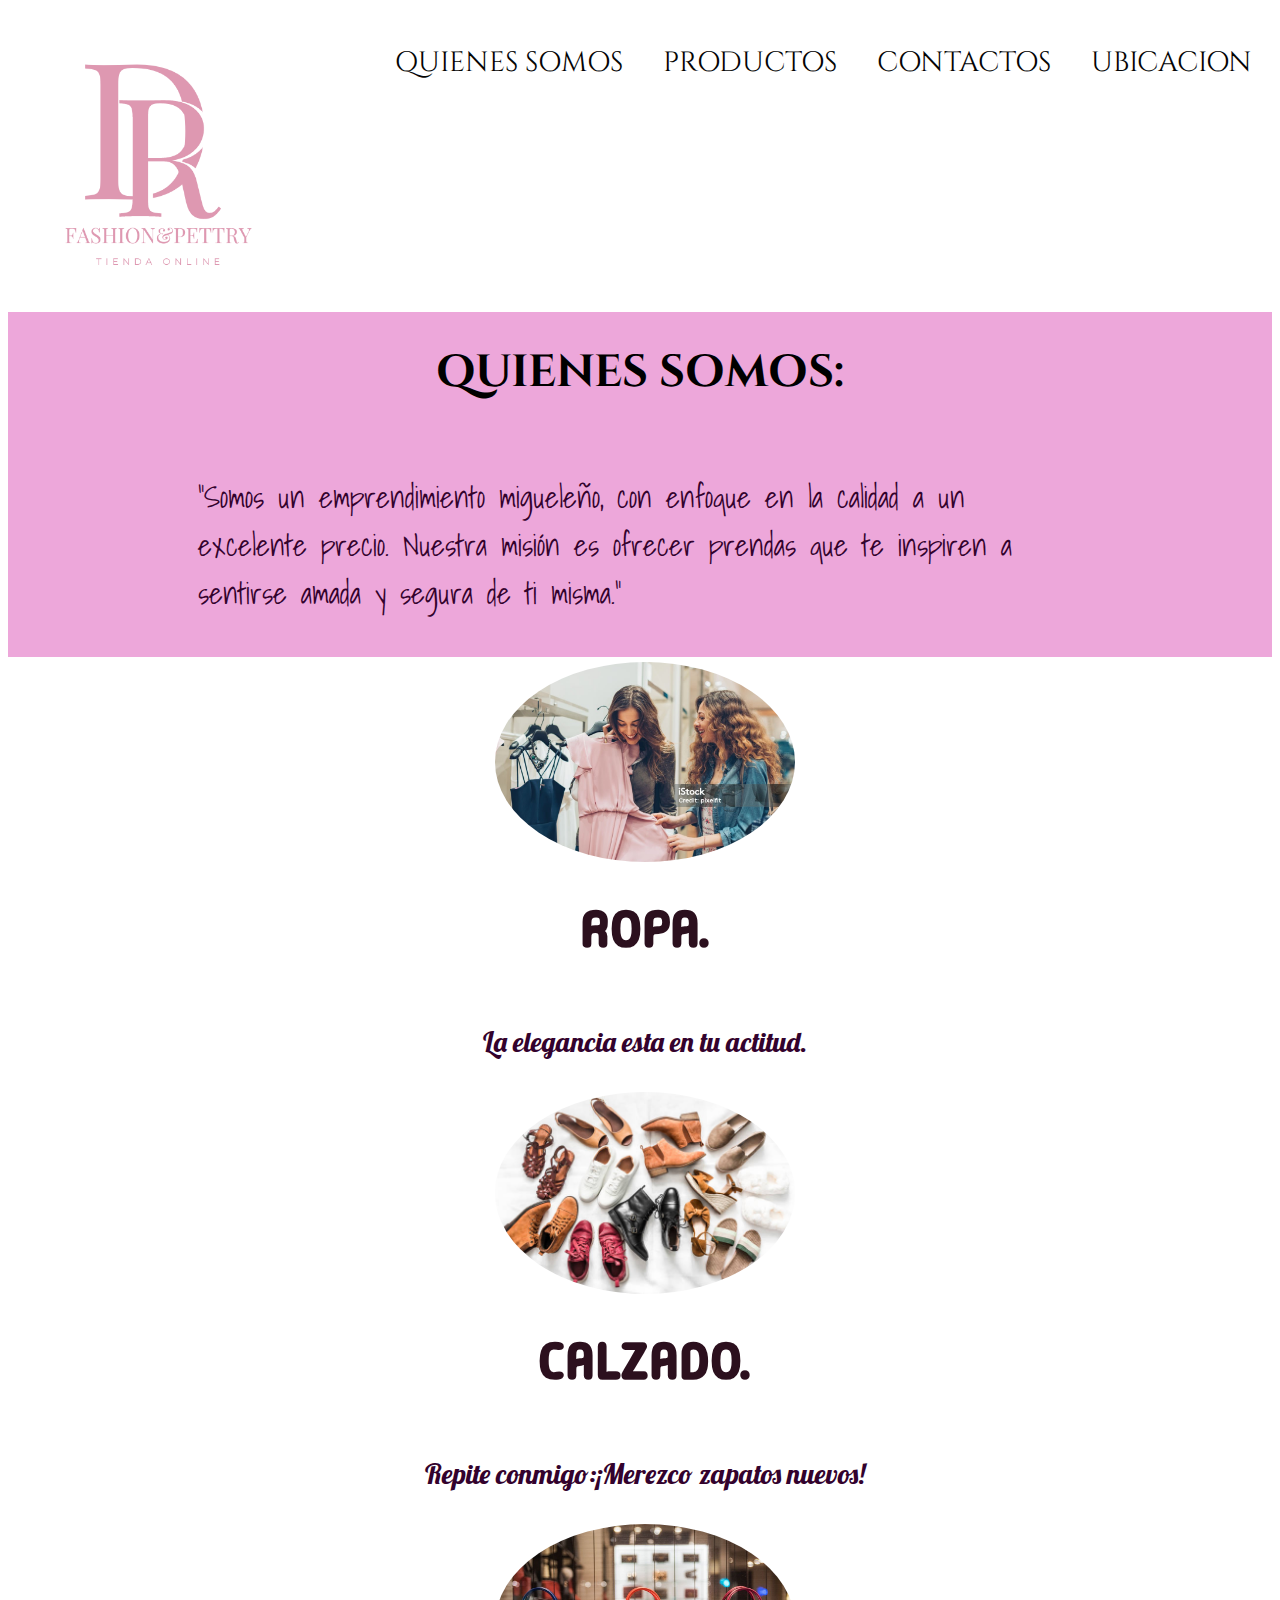
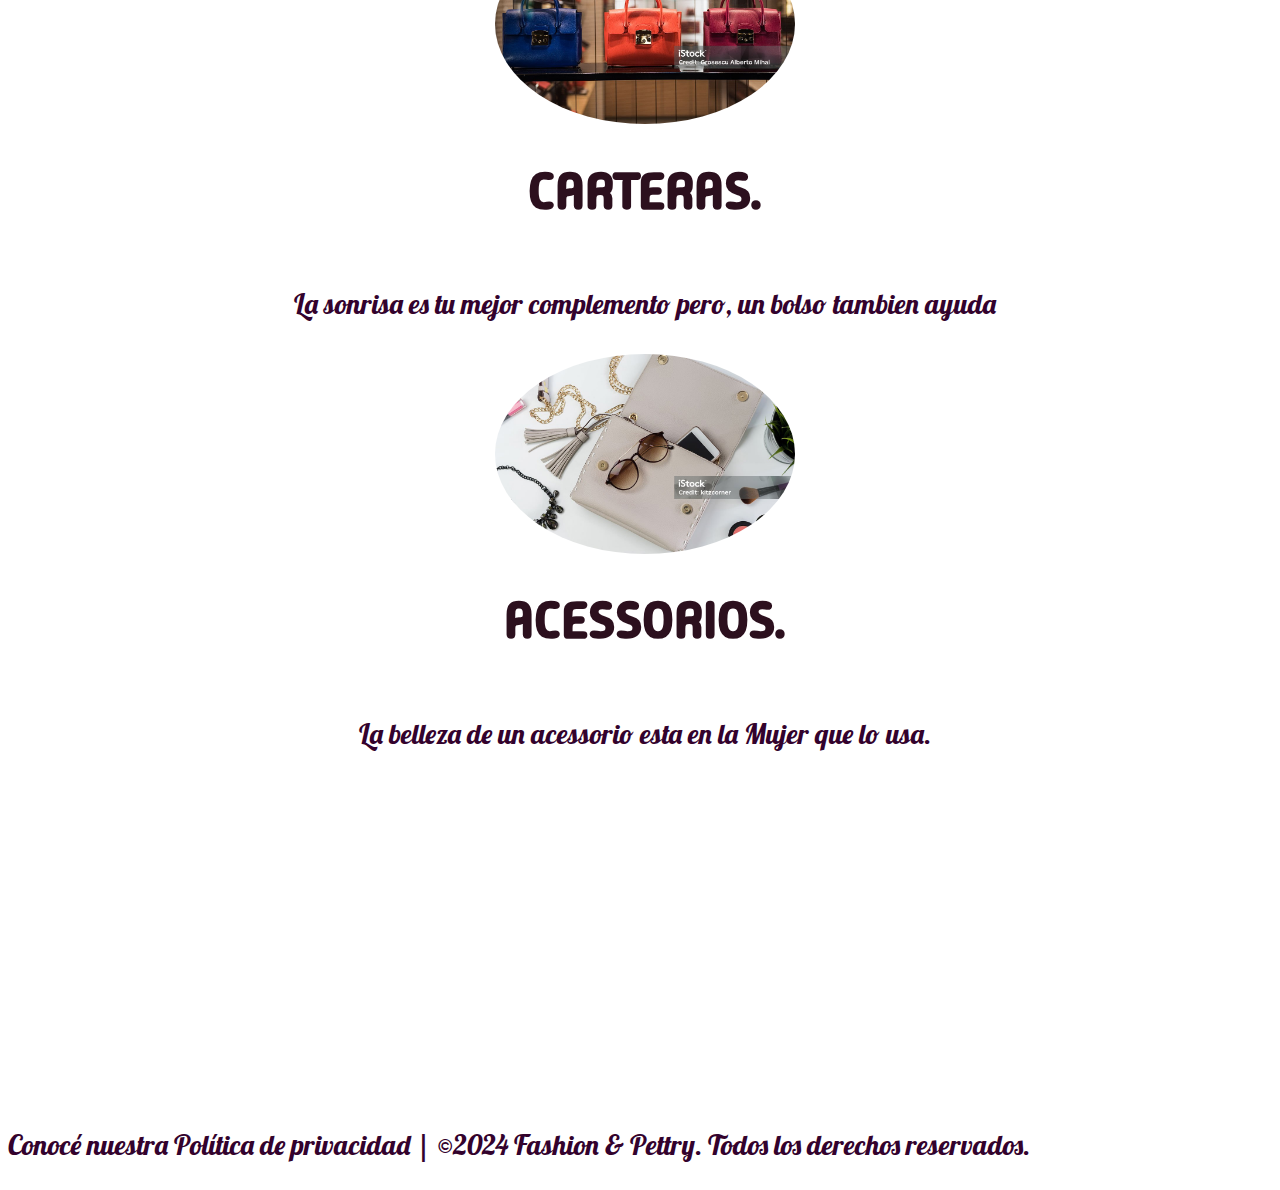
<file: FASHION & PRETTY/index.html>
<!DOCTYPE html>
<html lang="en">
<head>
    <meta charset="UTF-8">
    <meta name="viewport" content="width=device-width, initial-scale=1.0">
    <link rel="stylesheet" href="style.css">
    <title>Fashion&Pettry</title>
    <link href="https://cdn.jsdelivr.net/npm/bootstrap@5.0.2/dist/css/bootstrap.min.css" rel="stylesheet" integrity="sha384-EVSTQN3/azprG1Anm3QDgpJLIm9Nao0Yz1ztcQTwFspd3yD65VohhpuuCOmLASjC" crossorigin="anonymous">
    <link rel="icon" type="imagen/png" href="./IMAGENES/online-shop.png">

</head>
<body>
<header>
    <div>
        <img src="./IMAGENES/LOGO 1.png" alt="LOGO">
    </div>
    
    <nav>
        <div>
            <ul>
                <a href="./index.html"><li>QUIENES SOMOS</li></a>
                <a href="servicios.html"><li>PRODUCTOS</li></a>
                <a href="contactos.html"><li>CONTACTOS</li></a>  
                <a href="./ubicacion.html"><li>UBICACION</li></a>
            </ul> 
        </div>
    </nav>
</header>

<div class="presentacion">
    <h1>QUIENES SOMOS:</h1>
    <P>"Somos un emprendimiento migueleño, con enfoque en la calidad a un excelente precio. Nuestra misión es ofrecer prendas que te inspiren a sentirse amada y segura de ti misma." </P>
</div>

<div class="contenedor">
    <div class="caja">
        <img src="./IMAGENES/ROPA 1.jpg" alt="ropa">
        <h1>ROPA.</h1>
        <p>La elegancia esta en tu actitud.</p>
    </div>
    <div class="caja">
        <img src="./IMAGENES/ZAPATOS2.jpg" alt="zapatos">
        <h1>CALZADO.</h1>
        <p>Repite conmigo:¡Merezco zapatos nuevos!</p>
    </div>
    <div class="caja">
        <img src="./IMAGENES/CARTERAS.jpg" alt="carteras">
        <h1>CARTERAS.</h1>
        <p>La sonrisa es tu mejor complemento pero, un bolso tambien ayuda</p>
    </div>
    <div class="caja">
        <img src="./IMAGENES/ACESSORIOS.jpg" alt="acessorios">
        <h1>ACESSORIOS.</h1>
        <p>La belleza de un acessorio esta en la Mujer que lo usa.</p>
    </div>
</div>

    <div class="caja">
        <iframe width="500" height="315" src="https://www.youtube.com/embed/WPtKrb9f3uo?si=hE1He36_CqU7_yuY" title="YouTube video player" frameborder="0" allow="accelerometer; autoplay; clipboard-write; encrypted-media; gyroscope; picture-in-picture; web-share" allowfullscreen></iframe>
    </div>
        
    <footer>
        <p>Conocé nuestra Política de privacidad | ©2024 Fashion & Pettry. Todos los derechos reservados.</p>
    </footer>
    <script src="https://cdn.jsdelivr.net/npm/bootstrap@5.0.2/dist/js/bootstrap.bundle.min.js" integrity="sha384-MrcW6ZMFYlzcLA8Nl+NtUVF0sA7MsXsP1UyJoMp4YLEuNSfAP+JcXn/tWtIaxVXM" crossorigin="anonymous"></script>
</body>
</html>
</file>
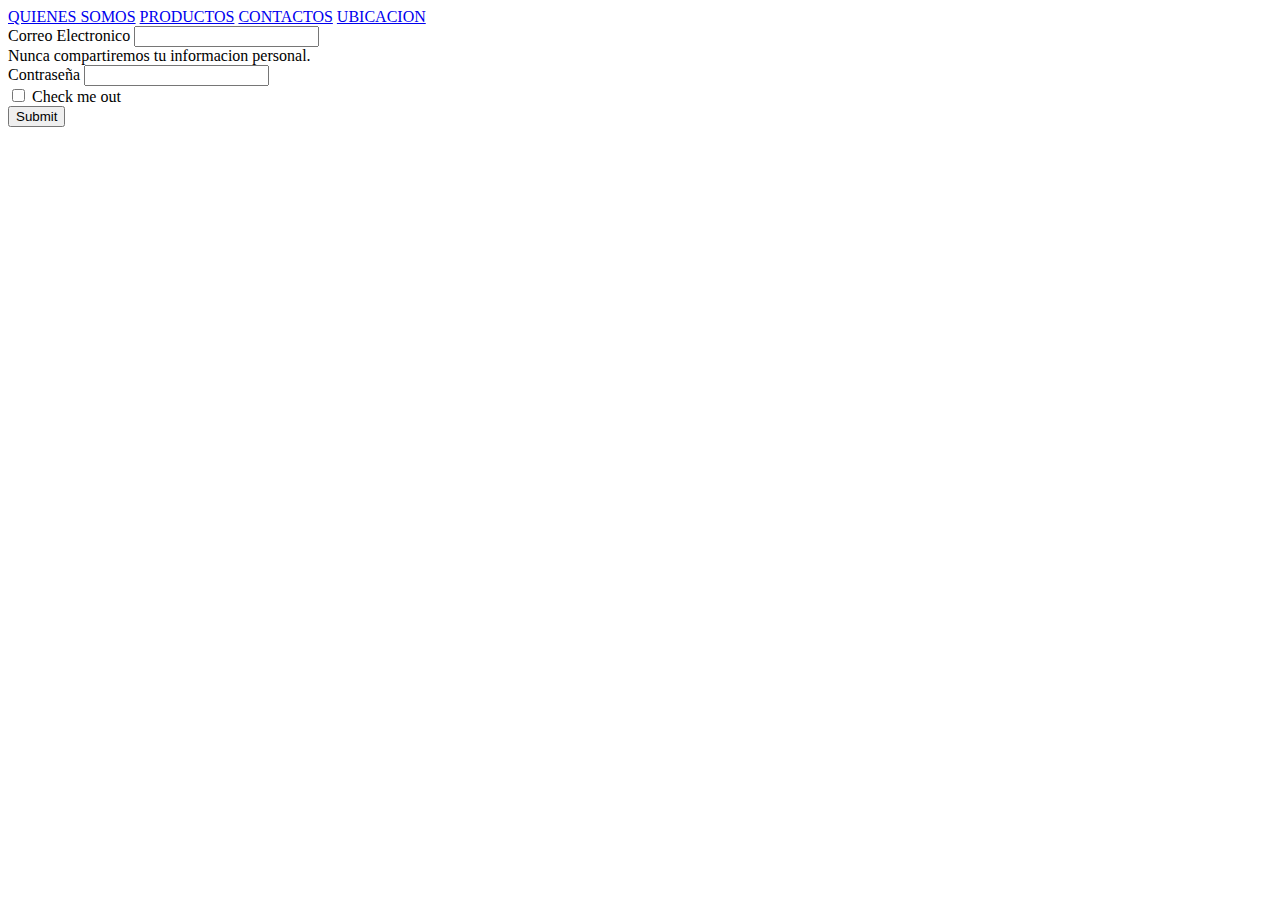
<file: FASHION & PRETTY/contactos.html>
<!DOCTYPE html>
<html lang="en">
<head>
    <meta charset="UTF-8">
    <meta name="viewport" content="width=device-width, initial-scale=1.0">
    <title>Contactos</title>
    <link href="https://cdn.jsdelivr.net/npm/bootstrap@5.0.2/dist/css/bootstrap.min.css" rel="stylesheet" integrity="sha384-EVSTQN3/azprG1Anm3QDgpJLIm9Nao0Yz1ztcQTwFspd3yD65VohhpuuCOmLASjC" crossorigin="anonymous">
    <link rel="icon" type="imagen/png" href="./IMAGENES/online-shop.png">

</head>

<a href="./index.html" class="btn btn-primary" role="button" data-bs-toggle=".active">QUIENES SOMOS</a>
<a href="./servicios.html" class="btn btn-primary active" role="button" data-bs-toggle=".active" aria-pressed="true">PRODUCTOS</a>
<a href="./contactos.html" class="btn btn-primary" role="button" data-bs-toggle=".active">CONTACTOS</a>
<a href="./ubicacion.html" class="btn btn-primary active" role="button" data-bs-toggle=".active" aria-pressed="true">UBICACION</a>

<form>
    <div class="mb-3">
      <label for="exampleInputEmail1" class="form-label">Correo Electronico</label>
      <input type="email" class="form-control" id="exampleInputEmail1" aria-describedby="emailHelp">
      <div id="emailHelp" class="form-text">Nunca compartiremos tu informacion personal.</div>
    </div>
    <div class="mb-3">
      <label for="exampleInputPassword1" class="form-label">Contraseña</label>
      <input type="password" class="form-control" id="exampleInputPassword1">
    </div>
    <div class="mb-3 form-check">
      <input type="checkbox" class="form-check-input" id="exampleCheck1">
      <label class="form-check-label" for="exampleCheck1">Check me out</label>
    </div>
    <button type="submit" class="btn btn-primary">Submit</button>
  </form>

<script src="https://cdn.jsdelivr.net/npm/bootstrap@5.0.2/dist/js/bootstrap.bundle.min.js" integrity="sha384-MrcW6ZMFYlzcLA8Nl+NtUVF0sA7MsXsP1UyJoMp4YLEuNSfAP+JcXn/tWtIaxVXM" crossorigin="anonymous"></script>
    
</body>
</html>
</file>
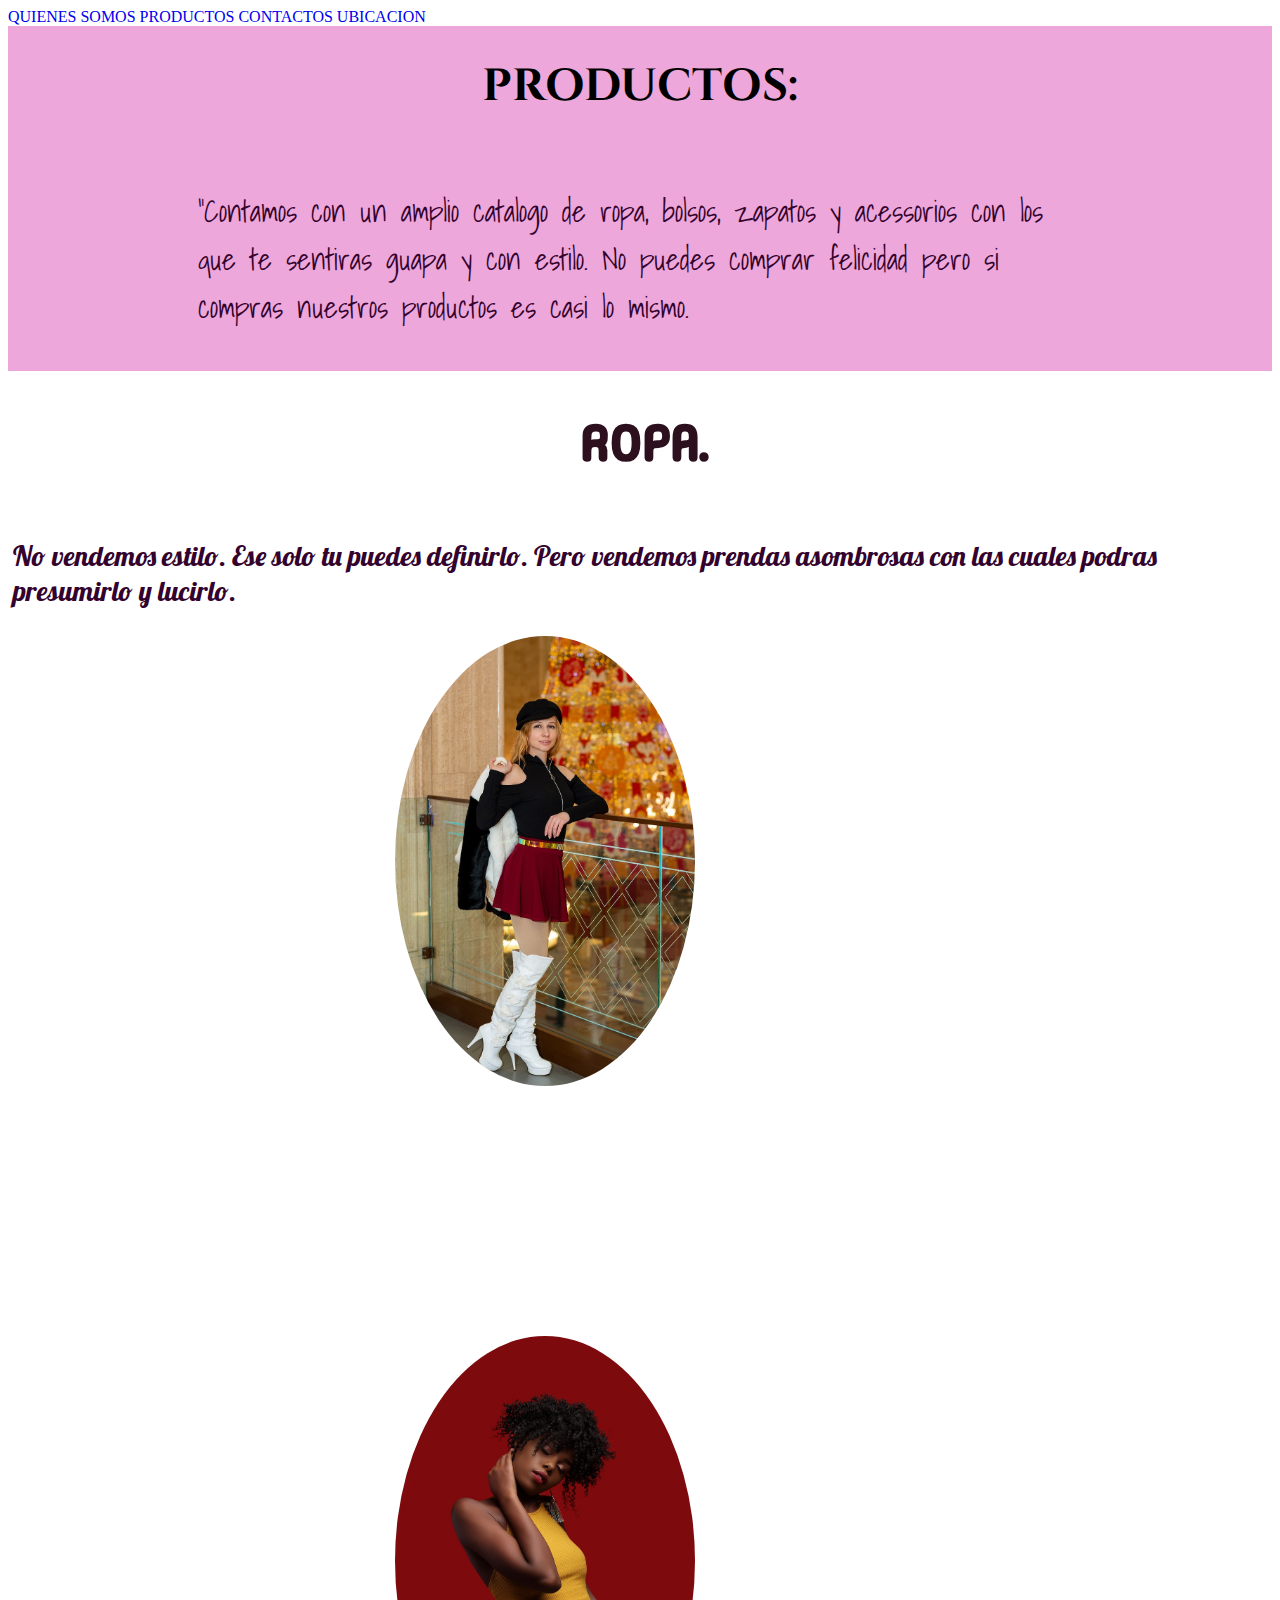
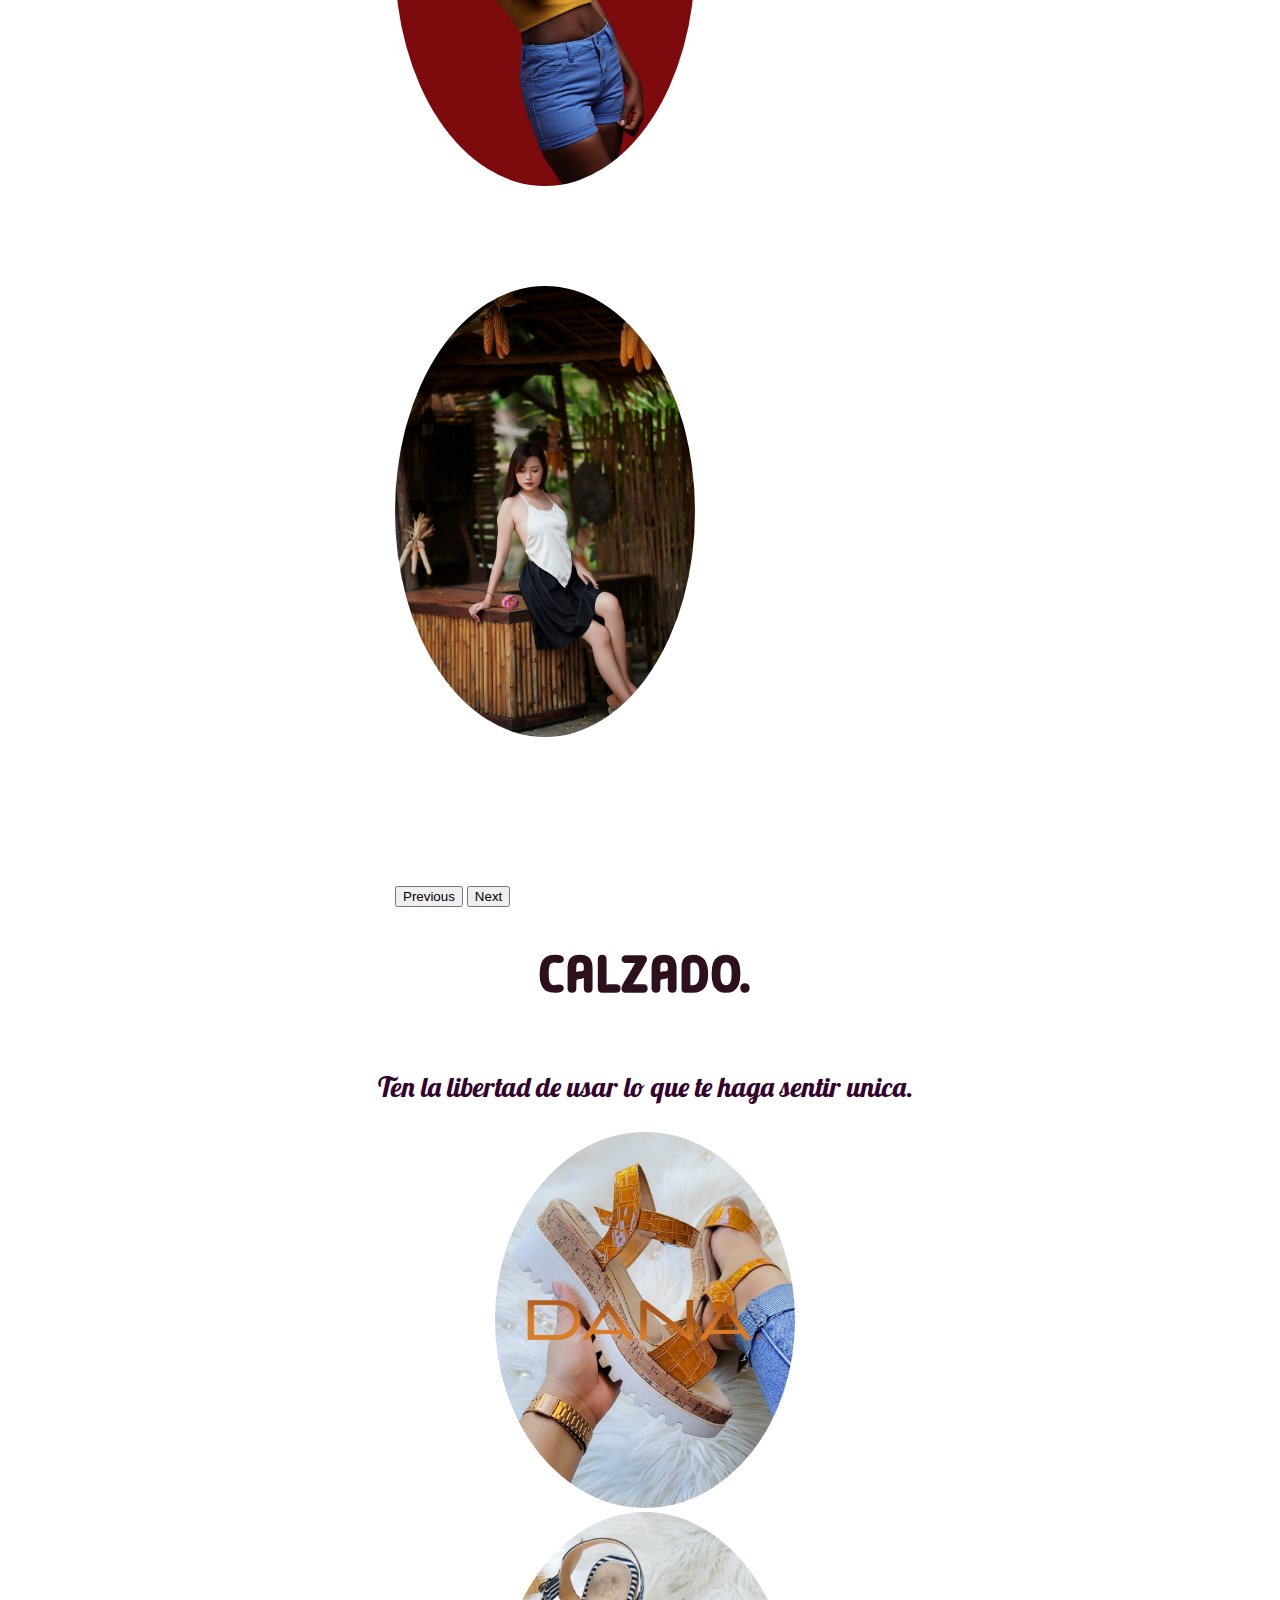
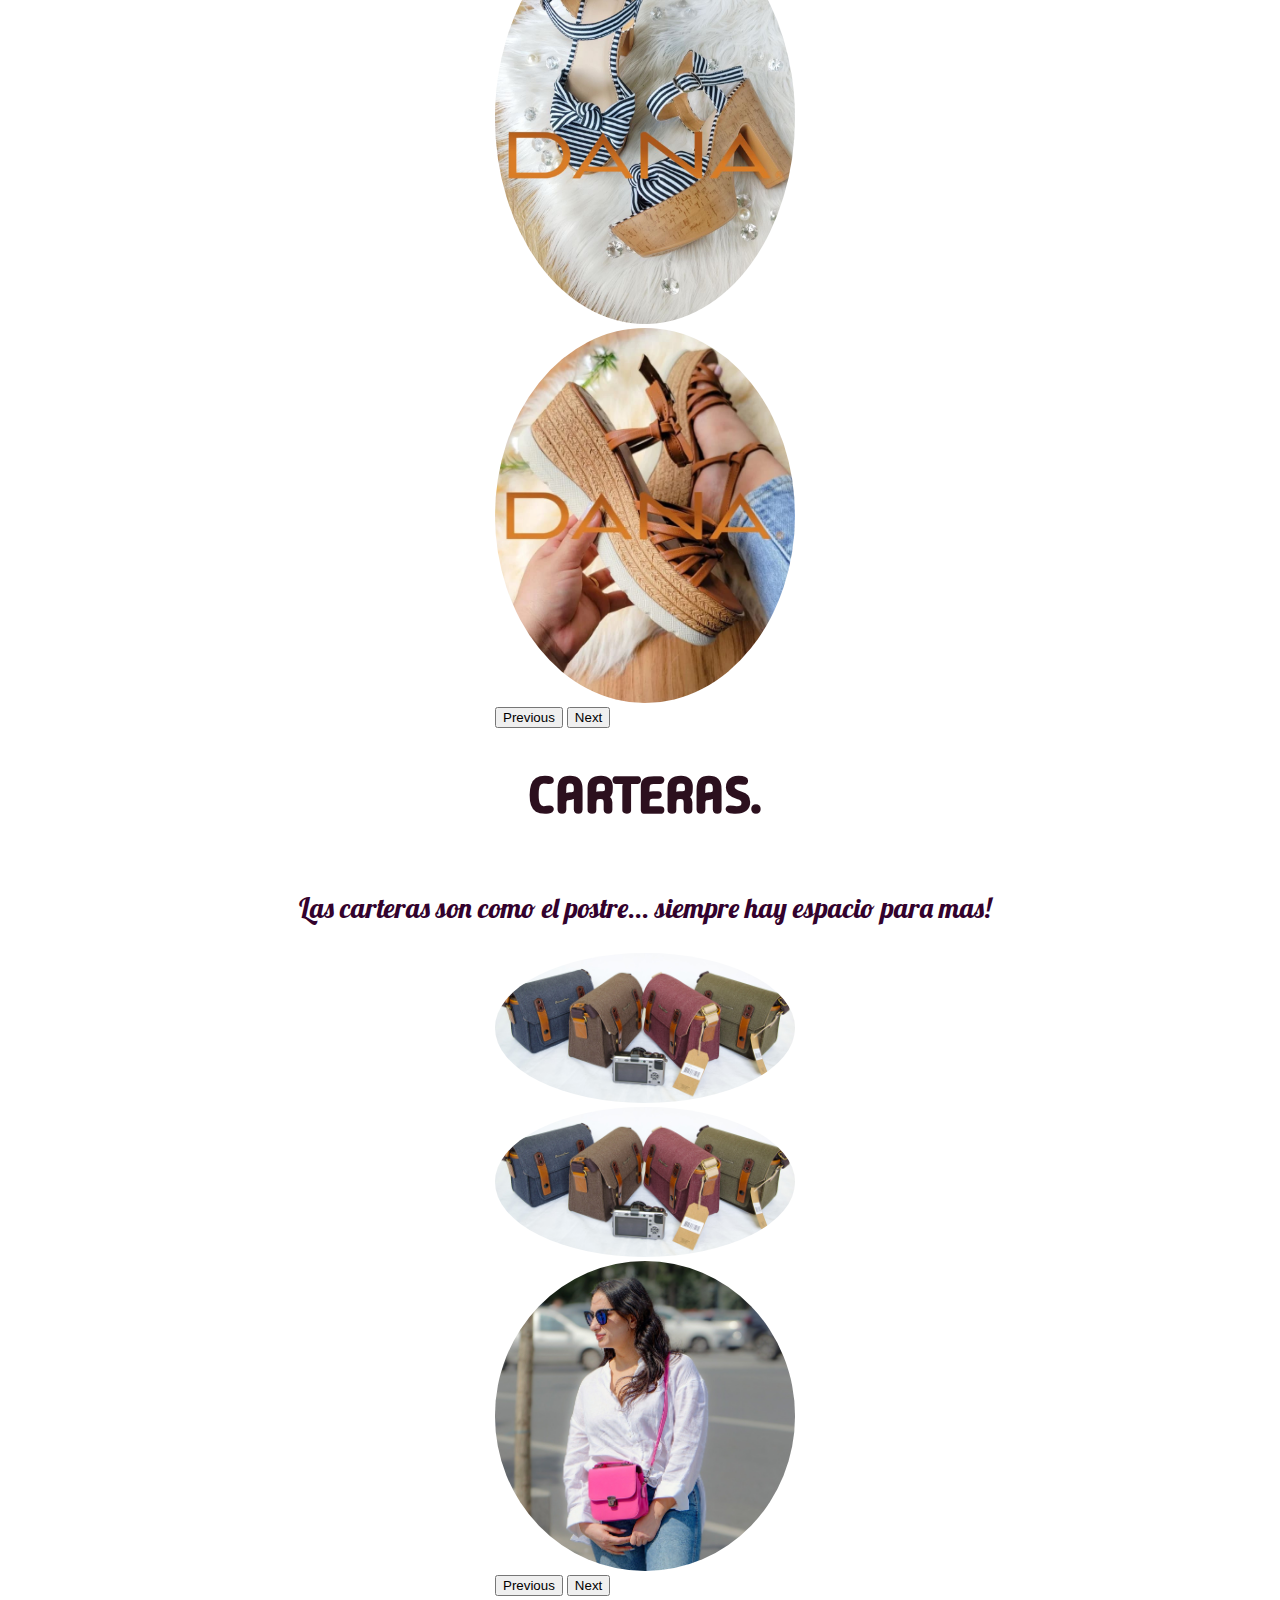
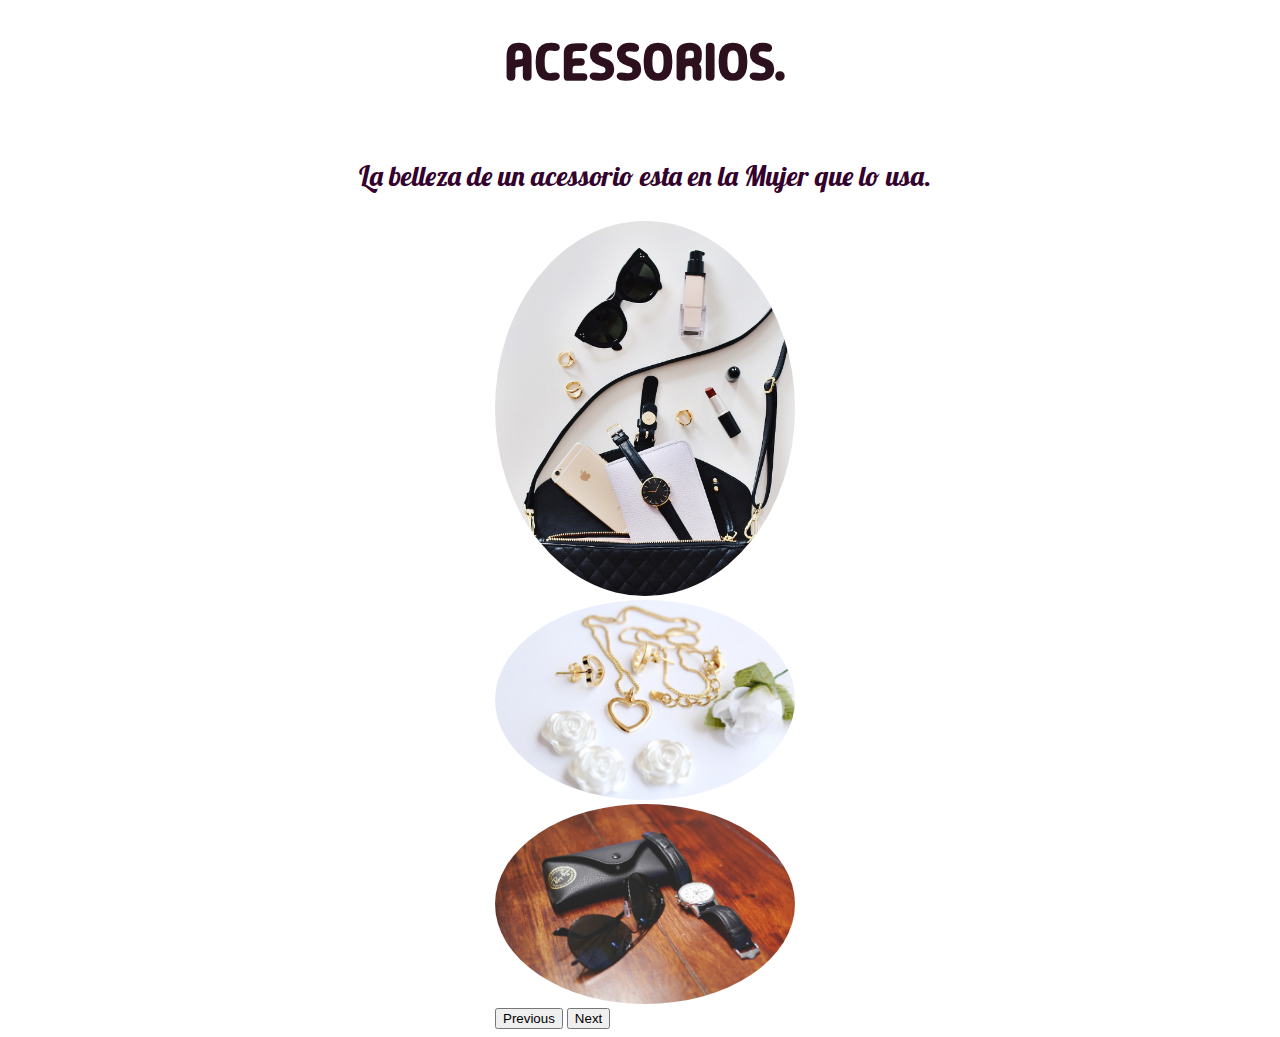
<file: FASHION & PRETTY/servicios.html>
<!DOCTYPE html>
<html lang="en">
<head>
    <meta charset="UTF-8">
    <meta name="viewport" content="width=device-width, initial-scale=1.0">
    <link rel="stylesheet" href="style.css">
    <title>Fashion&Pettry</title>
    <link href="https://cdn.jsdelivr.net/npm/bootstrap@5.0.2/dist/css/bootstrap.min.css" rel="stylesheet" integrity="sha384-EVSTQN3/azprG1Anm3QDgpJLIm9Nao0Yz1ztcQTwFspd3yD65VohhpuuCOmLASjC" crossorigin="anonymous">
    <link rel="icon" type="imagen/png" href="./IMAGENES/online-shop.png">
</head>

<a href="./index.html" class="btn btn-primary" role="button" data-bs-toggle=".active">QUIENES SOMOS</a>
<a href="./servicios.html" class="btn btn-primary active" role="button" data-bs-toggle=".active" aria-pressed="true">PRODUCTOS</a>
<a href="./contactos.html" class="btn btn-primary" role="button" data-bs-toggle=".active">CONTACTOS</a>
<a href="./ubicacion.html" class="btn btn-primary active" role="button" data-bs-toggle=".active" aria-pressed="true">UBICACION</a>

</header>
<div class="presentacion">
<h1>PRODUCTOS:</h1>
<P>"Contamos con un amplio catalogo de ropa, bolsos, zapatos y acessorios con los que te sentiras guapa y con estilo. No puedes comprar felicidad pero si compras nuestros productos es casi lo mismo. </P>
</div>

<div class="contenedor">
  <div class="caja">
      <h1>ROPA.</h1>
      <p>No vendemos estilo. Ese solo tu puedes definirlo. Pero vendemos prendas asombrosas con las cuales podras presumirlo y lucirlo.</p>
      
      <div id="carouselExampleControls" class="carousel slide" data-bs-ride="carousel">
        <div class="carousel-inner">
          <div class="carousel-item active" style="height: 700px; width: 500px;">
            <img src="./IMAGENES/ropa/fashion-4860340_1280.jpg" class="d-block w-100" alt="...">
          </div>
          <div class="carousel-item" style="height: 550px; width: 400px;" >
            <img src="./IMAGENES/ropa/model-5505603_1280.jpg" class="d-block w-100" alt="...">
          </div>
          <div class="carousel-item" style="height: 600px; width: 380px;">
            <img src="./IMAGENES/ropa/woman-6334788_1280.jpg" class="d-block w-100" alt="...">
          </div>
        </div>
        <button class="carousel-control-prev" type="button" data-bs-target="#carouselExampleControls" data-bs-slide="prev">
          <span class="carousel-control-prev-icon" aria-hidden="true"></span>
          <span class="visually-hidden">Previous</span>
        </button>
        <button class="carousel-control-next" type="button" data-bs-target="#carouselExampleControls" data-bs-slide="next">
          <span class="carousel-control-next-icon" aria-hidden="true"></span>
          <span class="visually-hidden">Next</span>
        </button>
      </div>

      <h1>CALZADO.</h1>
      <p>Ten la libertad de usar lo que te haga sentir unica.</p>
 
  <div id="carouselExampleControls" class="carousel slide" data-bs-ride="carousel">
    <div class="carousel-inner">
      <div class="carousel-item active">
        <img src="./IMAGENES/PLATAFORMAS/IMG-20240227-WA0226.jpg" class="d-block w-100" alt="...">
      </div>
      <div class="carousel-item">
        <img src="./IMAGENES/PLATAFORMAS/IMG-20240227-WA0230.jpg" class="d-block w-100" alt="...">
      </div>
      <div class="carousel-item">
        <img src="./IMAGENES/PLATAFORMAS/IMG-20240227-WA0234.jpg" class="d-block w-100" alt="...">
      </div>
    </div>
    <button class="carousel-control-prev" type="button" data-bs-target="#carouselExampleControls" data-bs-slide="prev">
      <span class="carousel-control-prev-icon" aria-hidden="true"></span>
      <span class="visually-hidden">Previous</span>
    </button>
    <button class="carousel-control-next" type="button" data-bs-target="#carouselExampleControls" data-bs-slide="next">
      <span class="carousel-control-next-icon" aria-hidden="true"></span>
      <span class="visually-hidden">Next</span>
    </button>
  </div>

      <h1>CARTERAS.</h1>
      <p>Las carteras son como el postre... siempre hay espacio para mas!</p>
      
  <div id="carouselExampleControls" class="carousel slide" data-bs-ride="carousel">
    <div class="carousel-inner">
      <div class="carousel-item active">
        <img src="./IMAGENES/CARTERAS/bag-1742877_1280.jpg" class="d-block w-100" alt="...">
      </div>
      <div class="carousel-item">
        <img src="./IMAGENES/CARTERAS/bag-1742877_1280.jpg" class="d-block w-100" alt="...">
      </div>
      <div class="carousel-item">
        <img src="./IMAGENES/CARTERAS/woman-8330703_1280.jpg" class="d-block w-100" alt="...">
      </div>
    </div>
    <button class="carousel-control-prev" type="button" data-bs-target="#carouselExampleControls" data-bs-slide="prev">
      <span class="carousel-control-prev-icon" aria-hidden="true"></span>
      <span class="visually-hidden">Previous</span>
    </button>
    <button class="carousel-control-next" type="button" data-bs-target="#carouselExampleControls" data-bs-slide="next">
      <span class="carousel-control-next-icon" aria-hidden="true"></span>
      <span class="visually-hidden">Next</span>
    </button>
  </div>

      <h1>ACESSORIOS.</h1>
      <p>La belleza de un acessorio esta en la Mujer que lo usa.</p>

      <div id="carouselExampleControls" class="carousel slide" data-bs-ride="carousel">
        <div class="carousel-inner">
          <div class="carousel-item active">
            <img src="./IMAGENES/ACESSORIOS/accessories-2571416_1280.jpg" class="d-block w-100" alt="...">
          </div>
          <div class="carousel-item">
            <img src="./IMAGENES/ACESSORIOS/accessories-5644341_1280.jpg" class="d-block w-100" alt="...">
          </div>
          <div class="carousel-item">
            <img src="./IMAGENES/ACESSORIOS/accessories-810543_1280.jpg" class="d-block w-100" alt="...">
          </div>
        </div>
        <button class="carousel-control-prev" type="button" data-bs-target="#carouselExampleControls" data-bs-slide="prev">
          <span class="carousel-control-prev-icon" aria-hidden="true"></span>
          <span class="visually-hidden">Previous</span>
        </button>
        <button class="carousel-control-next" type="button" data-bs-target="#carouselExampleControls" data-bs-slide="next">
          <span class="carousel-control-next-icon" aria-hidden="true"></span>
          <span class="visually-hidden">Next</span>
        </button>
      </div>

  </div>
</div>
  

<script src="https://cdn.jsdelivr.net/npm/bootstrap@5.0.2/dist/js/bootstrap.bundle.min.js" integrity="sha384-MrcW6ZMFYlzcLA8Nl+NtUVF0sA7MsXsP1UyJoMp4YLEuNSfAP+JcXn/tWtIaxVXM" crossorigin="anonymous"></script>
</body>
</html>
</file>
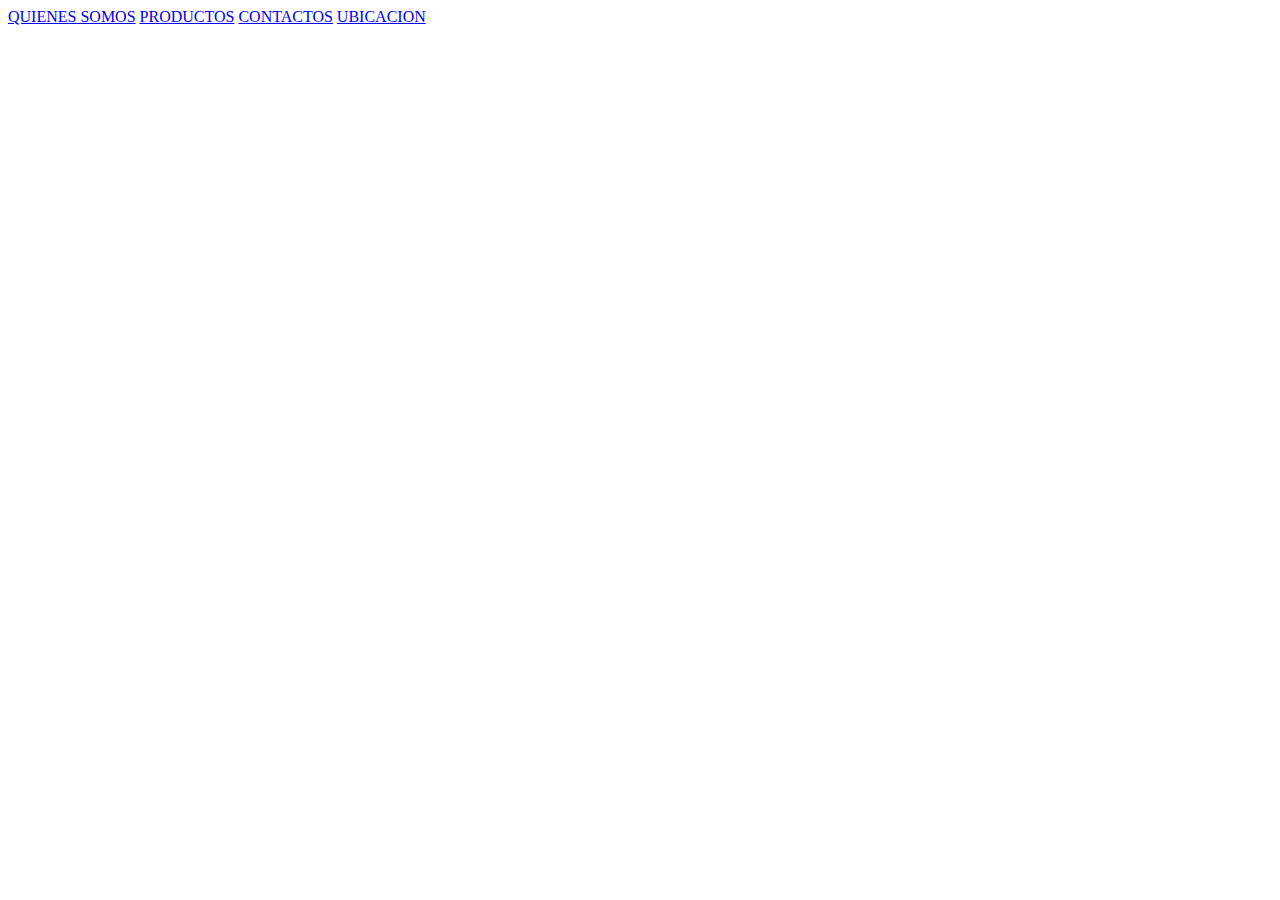
<file: FASHION & PRETTY/ubicacion.html>
<!DOCTYPE html>
<html lang="en">
<head>
    <meta charset="UTF-8">
    <meta name="viewport" content="width=device-width, initial-scale=1.0">
    <title>ubicacion</title>
    <link href="https://cdn.jsdelivr.net/npm/bootstrap@5.0.2/dist/css/bootstrap.min.css" rel="stylesheet" integrity="sha384-EVSTQN3/azprG1Anm3QDgpJLIm9Nao0Yz1ztcQTwFspd3yD65VohhpuuCOmLASjC" crossorigin="anonymous">
    <link rel="icon" type="imagen/png" href="./IMAGENES/online-shop.png">
</head>

<a href="./index.html" class="btn btn-primary" role="button" data-bs-toggle=".active">QUIENES SOMOS</a>
<a href="./servicios.html" class="btn btn-primary active" role="button" data-bs-toggle=".active" aria-pressed="true">PRODUCTOS</a>
<a href="./contactos.html" class="btn btn-primary" role="button" data-bs-toggle=".active">CONTACTOS</a>
<a href="./ubicacion.html" class="btn btn-primary active" role="button" data-bs-toggle=".active" aria-pressed="true">UBICACION</a>

<div>
    <iframe src="https://www.google.com/maps/embed?pb=!1m18!1m12!1m3!1d62078.831583893545!2d-88.21028915990134!3d13.478597411628353!2m3!1f0!2f0!3f0!3m2!1i1024!2i768!4f13.1!3m3!1m2!1s0x8f7b2a70bc830dab%3A0x76ac9c406eec5592!2sSan%20Miguel!5e0!3m2!1ses!2ssv!4v1709098607784!5m2!1ses!2ssv" width="500" height="315" style="border:0;" allowfullscreen="" loading="lazy" referrerpolicy="no-referrer-when-downgrade"></iframe>
    
    <script src="https://cdn.jsdelivr.net/npm/bootstrap@5.0.2/dist/js/bootstrap.bundle.min.js" integrity="sha384-MrcW6ZMFYlzcLA8Nl+NtUVF0sA7MsXsP1UyJoMp4YLEuNSfAP+JcXn/tWtIaxVXM" crossorigin="anonymous"></script>
</body>
</html>
</file>
<file: FASHION & PRETTY/style.css>
@import url('https://fonts.googleapis.com/css2?family=Bebas+Neue&display=swap');
@import url('https://fonts.googleapis.com/css2?family=Cedarville+Cursive&display=swap');
@import url('https://fonts.googleapis.com/css2?family=Madimi+One&display=swap');
@import url('https://fonts.googleapis.com/css2?family=Lobster&family=Madimi+One&display=swap');
@import url('https://fonts.googleapis.com/css2?family=Lobster&family=Madimi+One&family=Shadows+Into+Light&display=swap');
@import url('https://fonts.googleapis.com/css2?family=Cinzel:wght@400..900&family=Lobster&family=Madimi+One&family=Satisfy&family=Shadows+Into+Light&display=swap');
a{
    text-decoration: none;
}

header{
    display: flex;
    flex-direction: row;
    justify-content: space-between;
    background-color: rgb(255, 255, 255);
    width: 100%;
}

header ul {
    list-style: none;
    display: flex;
    flex-direction: row;
}

header ul li{
    margin: 20px;
    font-size: 28px;
    color: rgb(4, 4, 4);
    font-family: "Cinzel", serif;
    
}

a{
    text-decoration: none;
}
img{
    width: 300px;
}

h1{
    font-size: 50px;
    color: rgb(44, 16, 30);
    font-family: "Madimi One", sans-serif;
}

p{
    font-size: 28px;
    color: rgb(51, 2, 45);
    font-family: "Lobster", sans-serif;
}

.presentacion{
    width: 100%;
    display: flex;
    flex-direction: column;
    align-items: center;
    background-color: rgb(237, 167, 218);
    
}

.presentacion h1{
    font-size: 45px;
    color: black;
    font-family: "Cinzel", serif;
}

.presentacion p{
    width: 70%;
    font-size: 30px;
    padding: 10px;
    font-family: "Shadows Into Light", cursive;
}

.caja{
    width: 100%;
    height: 100%;
    display: flex;
    flex-direction: column;
    justify-content: center;
    align-items: center;
    margin: 5px;
}

.caja img{
    border-radius: 50%;
}


.caja video {
    justify-content: center;
}
</file>
